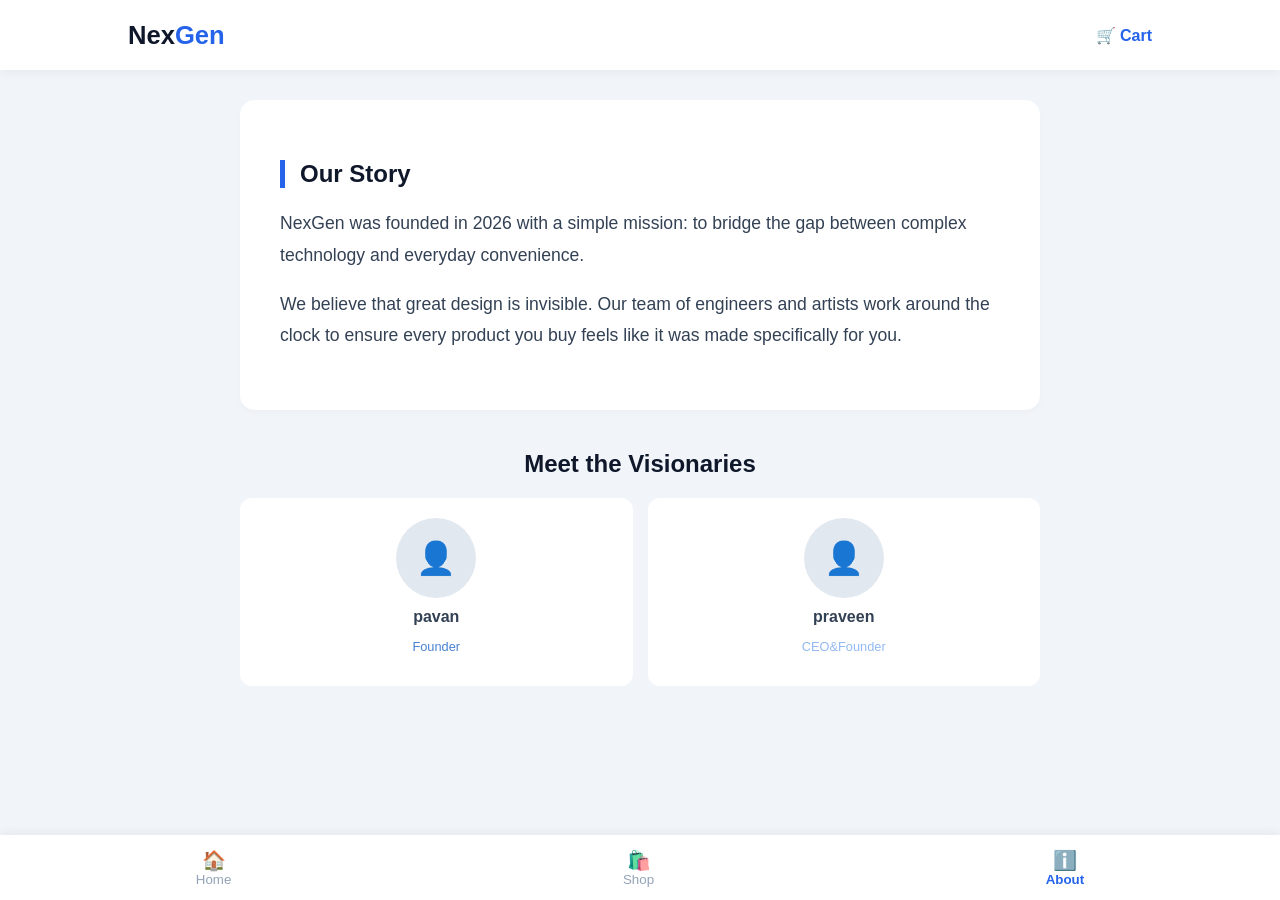
<file: about.html>
<!DOCTYPE html>
<html lang="en">
<body style="margin: 0; padding: 80px 0 80px 0; font-family: 'Segoe UI', sans-serif; background-color: #f1f5f9; color: #334155;">

    <header style="position: fixed; top: 0; left: 0; width: 100%; height: 70px; background: white; display: flex; justify-content: space-between; align-items: center; box-sizing: border-box; padding: 0 10%; box-shadow: 0 2px 10px rgba(0,0,0,0.05); z-index: 1000;">
        <div style="font-size: 1.6rem; font-weight: 800; color: #0f172a;">Nex<span style="color: #2563eb;">Gen</span></div>
        <div style="font-weight: bold; color: #2563eb;">🛒 Cart</div>
    </header>

    <main style="max-width: 800px; margin: 0 auto; padding: 20px;">
        <section style="background: white; padding: 40px; border-radius: 15px; box-shadow: 0 4px 6px rgba(0,0,0,0.02);">
            <h1 style="color: #0f172a; border-left: 5px solid #2563eb; padding-left: 15px; margin-bottom: 20px;">Our Story</h1>
            <p style="line-height: 1.8; font-size: 1.1rem; margin-bottom: 15px;">NexGen was founded in 2026 with a simple mission: to bridge the gap between complex technology and everyday convenience.</p>
            <p style="line-height: 1.8; font-size: 1.1rem;">We believe that great design is invisible. Our team of engineers and artists work around the clock to ensure every product you buy feels like it was made specifically for you.</p>
        </section>

        <h2 style="text-align: center; margin: 40px 0 20px 0; color: #0f172a;">Meet the Visionaries</h2>
        
        <div style="display: flex; flex-wrap: wrap; gap: 15px;">
            <div style="background: white; padding: 20px; border-radius: 12px; flex: 1; min-width: 200px; text-align: center;">
                <div style="width: 80px; height: 80px; background: #e2e8f0; border-radius: 50%; margin: 0 auto 10px auto; display: flex; align-items: center; justify-content: center; font-size: 2rem;">👤</div>
                <h4 style="margin: 5px 0;">pavan </h4>
                <p style="font-size: 0.8rem; color: #4882d4;">Founder</p>
            </div>
            <div style="background: white; padding: 20px; border-radius: 12px; flex: 1; min-width: 200px; text-align: center;">
                <div style="width: 80px; height: 80px; background: #e2e8f0; border-radius: 50%; margin: 0 auto 10px auto; display: flex; align-items: center; justify-content: center; font-size: 2rem;">👤</div>
                <h4 style="margin: 5px 0;">praveen</h4>
                <p style="font-size: 0.8rem; color: #92baf2;">CEO&Founder</p>
            </div>
        </div>
    </main>

    <nav style="position: fixed; bottom: 0; left: 0; width: 100%; height: 65px; background: white; display: flex; justify-content: space-around; align-items: center; box-shadow: 0 -2px 10px rgba(0,0,0,0.05); z-index: 1000;">
        <a href="homepage.html" style="text-decoration: none; color: #94a3b8; display: flex; flex-direction: column; align-items: center;">
            <span style="font-size: 1.2rem;">🏠</span>
            <small>Home</small>
        </a>
        <a href="index.html" style="text-decoration: none; color: #94a3b8; display: flex; flex-direction: column; align-items: center;">
            <span style="font-size: 1.2rem;">🛍️</span>
            <small>Shop</small>
        </a>
        <a href="about.html" style="text-decoration: none; color: #2563eb; display: flex; flex-direction: column; align-items: center;">
            <span style="font-size: 1.2rem;">ℹ️</span>
            <small style="font-weight: bold;">About</small>
        </a>
    </nav>

</body>
</html>
</file>
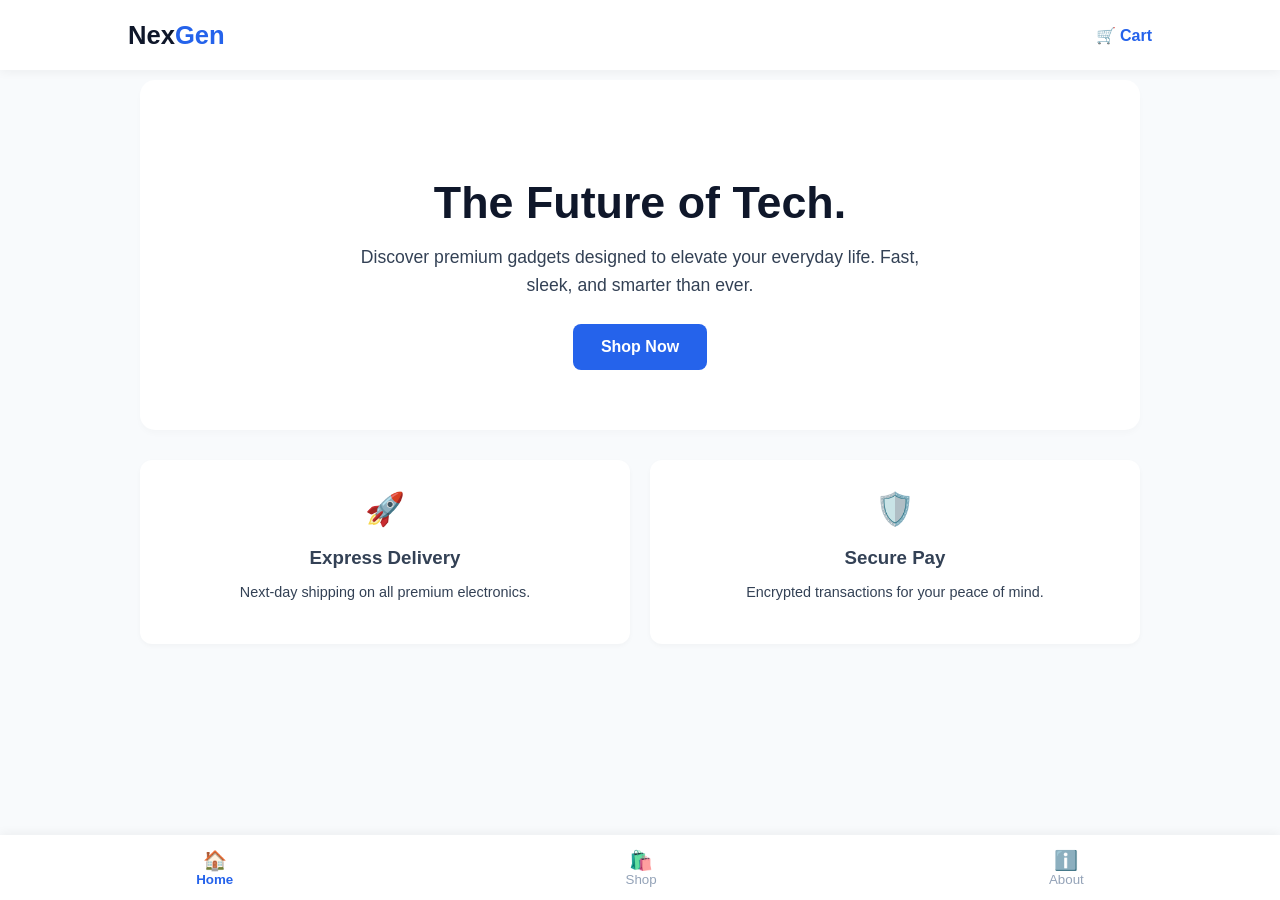
<file: homepage.html>
<!DOCTYPE html>
<html lang="en">
<body style="margin: 0; padding: 80px 0 80px 0; font-family: 'Segoe UI', Tahoma, sans-serif; background-color: #f8fafc; color: #334155;">

    <header style="position: fixed; top: 0; left: 0; width: 100%; height: 70px; background: white; display: flex; justify-content: space-between; align-items: center; box-shadow: 0 2px 10px rgba(0,0,0,0.05); z-index: 1000; box-sizing: border-box; padding: 0 10%;">
        <div style="font-size: 1.6rem; font-weight: 800; color: #0f172a;">Nex<span style="color: #2563eb;">Gen</span></div>
        <div style="font-weight: bold; color: #2563eb;">🛒 Cart</div>
    </header>

    <main style="max-width: 1000px; margin: 0 auto; padding: 0 20px;">
        
        <section style="text-align: center; padding: 60px 20px; background: #fff; border-radius: 15px; margin-bottom: 30px; box-shadow: 0 4px 6px rgba(0,0,0,0.02);">
            <h1 style="font-size: 2.8rem; color: #0f172a; margin-bottom: 15px;">The Future of Tech.</h1>
            <p style="font-size: 1.1rem; line-height: 1.6; max-width: 600px; margin: 0 auto 25px auto;">Discover premium gadgets designed to elevate your everyday life. Fast, sleek, and smarter than ever.</p>
            <a href="index.html" style="display: inline-block; background: #2563eb; color: white; padding: 14px 28px; border-radius: 8px; text-decoration: none; font-weight: 600;">Shop Now</a>
        </section>

        <div style="display: flex; flex-wrap: wrap; gap: 20px; justify-content: center;">
            <div style="background: white; padding: 30px; border-radius: 12px; flex: 1; min-width: 250px; text-align: center; box-shadow: 0 2px 5px rgba(0,0,0,0.03);">
                <div style="font-size: 2rem; margin-bottom: 10px;">🚀</div>
                <h3 style="margin-bottom: 10px;">Express Delivery</h3>
                <p style="font-size: 0.9rem;">Next-day shipping on all premium electronics.</p>
            </div>
            <div style="background: white; padding: 30px; border-radius: 12px; flex: 1; min-width: 250px; text-align: center; box-shadow: 0 2px 5px rgba(0,0,0,0.03);">
                <div style="font-size: 2rem; margin-bottom: 10px;">🛡️</div>
                <h3 style="margin-bottom: 10px;">Secure Pay</h3>
                <p style="font-size: 0.9rem;">Encrypted transactions for your peace of mind.</p>
            </div>
        </div>
    </main>

    <nav style="position: fixed; bottom: 0; left: 0; width: 100%; height: 65px; background: white; display: flex; justify-content: space-around; align-items: center; box-shadow: 0 -2px 10px rgba(0,0,0,0.05); z-index: 1000;">
        <a href="homepage.html" style="text-decoration: none; color: #2563eb; display: flex; flex-direction: column; align-items: center;">
            <span style="font-size: 1.2rem;">🏠</span>
            <small style="font-weight: bold;">Home</small>
        </a>
        <a href="index.html" style="text-decoration: none; color: #94a3b8; display: flex; flex-direction: column; align-items: center;">
            <span style="font-size: 1.2rem;">🛍️</span>
            <small>Shop</small>
        </a>
        <a href="about.html" style="text-decoration: none; color: #94a3b8; display: flex; flex-direction: column; align-items: center;">
            <span style="font-size: 1.2rem;">ℹ️</span>
            <small>About</small>
        </a>
    </nav>

</body>
</html>
</file>
